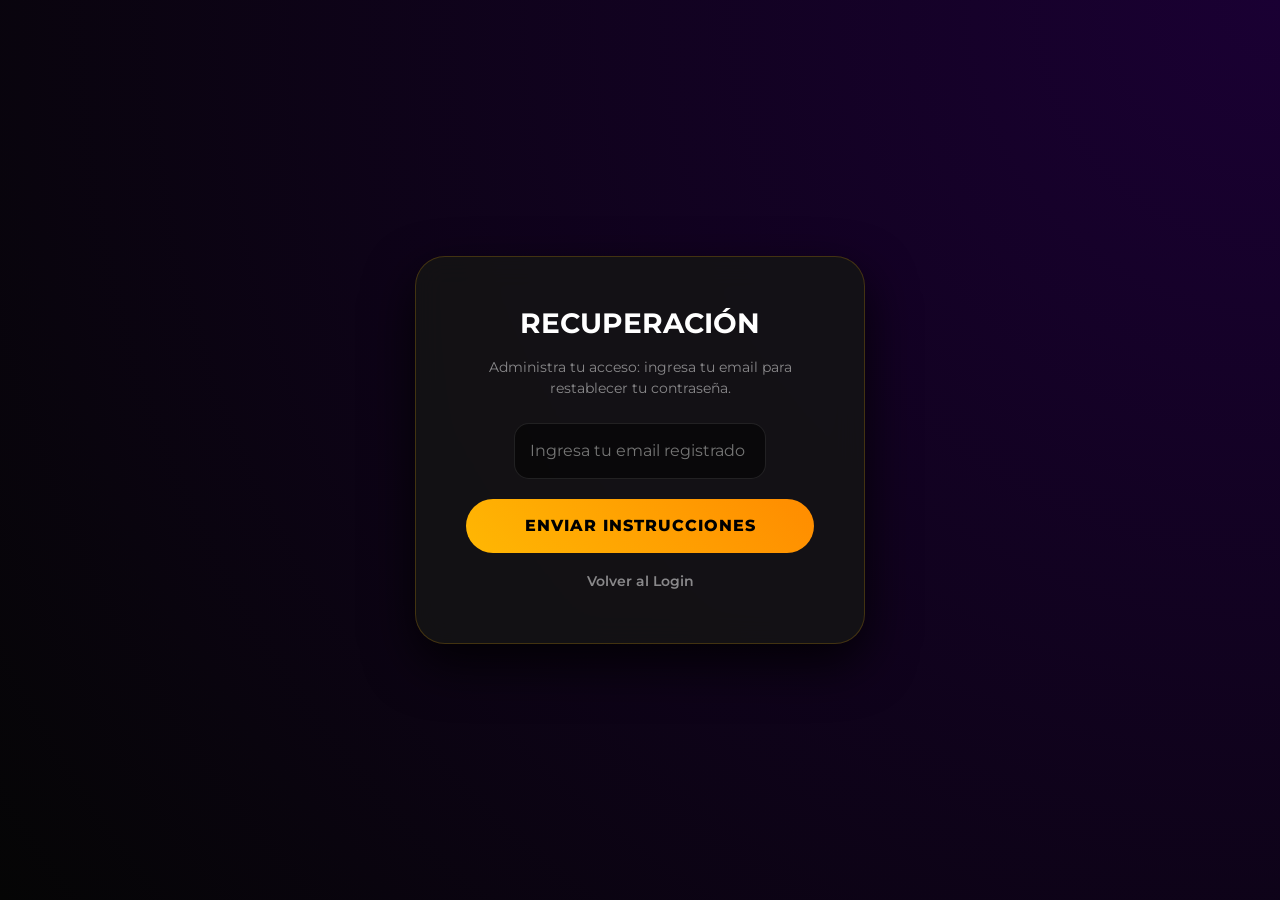
<file: vistas/recuperacion.html>
<!DOCTYPE html>
<html lang="es">
<head>
    <meta charset="UTF-8">
    <title>Recuperación | SportClub</title>
    <link href="https://cdn.jsdelivr.net/npm/bootstrap@5.3.2/dist/css/bootstrap.min.css" rel="stylesheet">
    <link rel="stylesheet" href="../css/style.css">
</head>
<body>

    <div class="auth-card">
        <h3 class="fw-bold text-gold mb-3">RECUPERACIÓN</h3>
        <p class="text-white-50 small mb-4">Administra tu acceso: ingresa tu email para restablecer tu contraseña.</p>
        
        <form id="formRecup">
            <input type="email" class="form-control-sport" placeholder="Ingresa tu email registrado" required>
            <button type="submit" class="btn btn-sport mb-3">Enviar Instrucciones</button>
            <a href="login.html" class="auth-link text-white-50">Volver al Login</a>
        </form>
    </div>

</body>
</html>
</file>
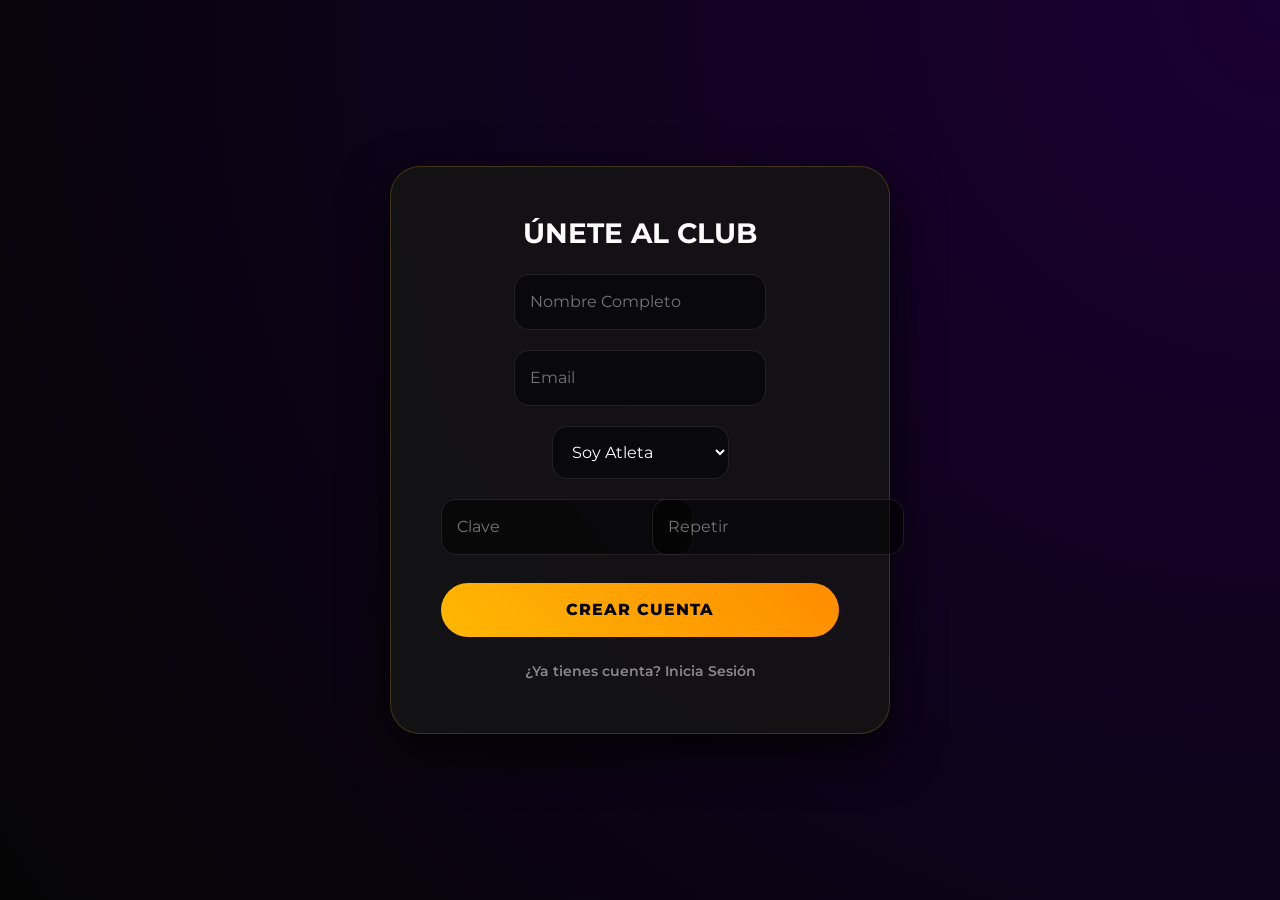
<file: vistas/registro.html>
<!DOCTYPE html>
<html lang="es">
<head>
    <meta charset="UTF-8">
    <title>Registro | SportClub</title>
    <link href="https://cdn.jsdelivr.net/npm/bootstrap@5.3.2/dist/css/bootstrap.min.css" rel="stylesheet">
    <link rel="stylesheet" href="../css/style.css">
</head>
<body>

    <div class="auth-card" style="max-width: 500px;">
        <h3 class="fw-bold text-gold mb-4">ÚNETE AL CLUB</h3>
        
        <form id="formRegistro">
            <input type="text" class="form-control-sport" placeholder="Nombre Completo" required>
            <input type="email" class="form-control-sport" placeholder="Email" required>
            
            <select class="form-control-sport">
                <option value="user">Soy Atleta</option>
                <option value="coach">Soy Entrenador</option>
            </select>

            <div class="row">
                <div class="col-6"><input type="password" class="form-control-sport" placeholder="Clave" required></div>
                <div class="col-6"><input type="password" class="form-control-sport" placeholder="Repetir" required></div>
            </div>

            <button type="submit" class="btn btn-sport mt-2">Crear Cuenta</button>
            <a href="login.html" class="auth-link d-block mt-4 text-white-50">¿Ya tienes cuenta? Inicia Sesión</a>
        </form>
    </div>

</body>
</html>
</file>
<file: css/style.css>
@import url('https://fonts.googleapis.com/css2?family=Montserrat:wght@400;700;900&display=swap');

:root {
    --gold: #FFB703;
    --purple: #240046;
    --error: #ff4d4d;
    --glass-bg: rgba(20, 20, 20, 0.85);
}

body {
    background: radial-gradient(circle at top right, #1a0033, #050505);
    min-height: 100vh;
    font-family: 'Montserrat', sans-serif;
    color: white;
    display: flex;
    align-items: center;
    justify-content: center;
    margin: 0;
}

/* Tarjeta de Cristal */
.auth-card {
    background: var(--glass-bg);
    backdrop-filter: blur(15px);
    border: 1px solid rgba(255, 183, 3, 0.2);
    border-radius: 30px;
    padding: 50px;
    width: 100%;
    max-width: 450px;
    box-shadow: 0 20px 50px rgba(0,0,0,0.8);
    text-align: center;
}

/* Inputs Premium */
.form-control-sport {
    background: rgba(0,0,0,0.5) !important;
    border: 1px solid rgba(255,255,255,0.1) !important;
    color: white !important;
    border-radius: 15px !important;
    padding: 15px !important;
    margin-bottom: 20px;
}

.form-control-sport:focus {
    border-color: var(--gold) !important;
    box-shadow: 0 0 15px rgba(255, 183, 3, 0.3) !important;
}

/* Botón Neón Oro */
.btn-sport {
    background: linear-gradient(45deg, var(--gold), #ff8c00);
    color: black;
    font-weight: 800;
    border-radius: 50px;
    border: none;
    padding: 15px;
    width: 100%;
    text-transform: uppercase;
    letter-spacing: 1px;
    transition: 0.3s;
}

.btn-sport:hover {
    transform: scale(1.02);
    box-shadow: 0 0 25px rgba(255, 183, 3, 0.5);
}

.auth-link {
    color: var(--gold);
    text-decoration: none;
    font-weight: 600;
    font-size: 0.9rem;
}

.auth-link:hover { text-decoration: underline; }

/* Validaciones Visuales */
.is-invalid { border: 2px solid var(--error) !important; }
</file>
